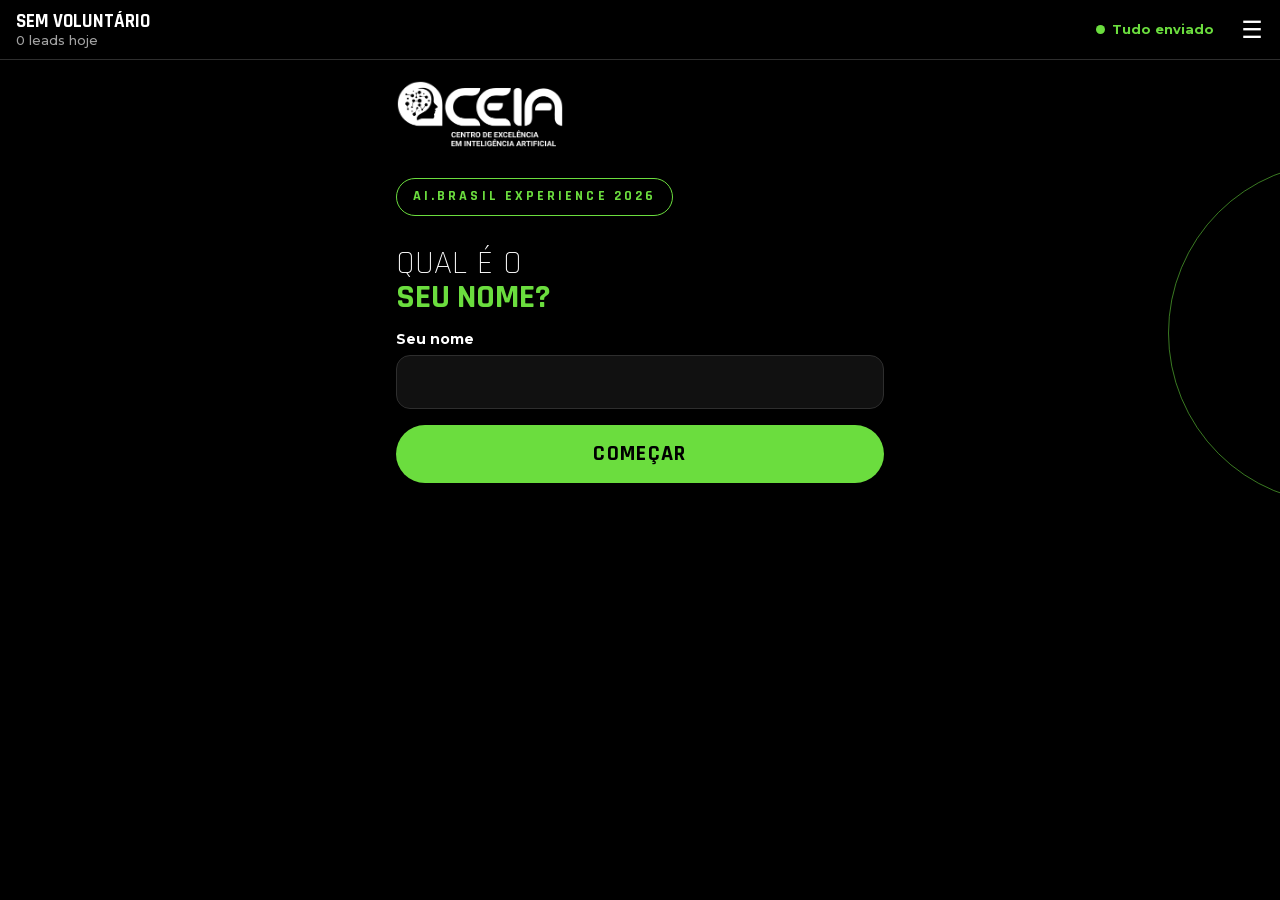
<file: index.html>
<!doctype html>
<html lang="pt-BR">
<head>
  <meta charset="utf-8">
  <meta name="viewport" content="width=device-width, initial-scale=1, viewport-fit=cover">
  <meta name="theme-color" content="#000000">
  <title>Leads</title>
  <!-- Instalar na tela inicial (Android pelo manifest; iPhone pelas tags apple-*) -->
  <link rel="manifest" href="manifest.json">
  <link rel="apple-touch-icon" href="icons/apple-touch-icon.png">
  <meta name="mobile-web-app-capable" content="yes">
  <meta name="apple-mobile-web-app-capable" content="yes">
  <meta name="apple-mobile-web-app-status-bar-style" content="black">
  <meta name="apple-mobile-web-app-title" content="Leads CEIA">
  <link rel="preload" href="fonts/rajdhani-700.woff2" as="font" type="font/woff2" crossorigin>
  <link rel="stylesheet" href="css/style.css">
</head>
<body>
  <header class="barra">
    <div class="barra-voluntario">
      <span id="barra-nome" class="barra-nome"></span>
      <span id="barra-hoje" class="barra-hoje"></span>
    </div>
    <button id="barra-status" class="barra-status" type="button">Tudo enviado</button>
    <button id="botao-menu" class="botao-menu" type="button" aria-label="Menu" aria-expanded="false" aria-controls="menu">☰</button>
  </header>

  <nav id="menu" class="menu" hidden>
    <button type="button" data-acao="leaderboard">Leaderboard</button>
    <button type="button" data-acao="enviar">Enviar pendentes</button>
    <button type="button" data-acao="backup">Exportar backup</button>
    <button type="button" data-acao="trocar">Trocar voluntário</button>
  </nav>

  <main>
    <!-- Dica de instalação: só no iPhone, no navegador, antes de instalar (o app instalado não mostra) -->
    <div id="dica-instalar" class="dica-instalar" hidden>
      <p><strong>📲 Instale o app no iPhone</strong></p>
      <ol>
        <li>Abra este link no <strong>Safari</strong>. Se abriu pelo WhatsApp ou Instagram, toque em "Abrir no Safari".</li>
        <li>Toque em <strong>Compartilhar</strong> (quadrado com seta para cima). Se não aparecer, toque antes em <strong>•••</strong>.</li>
        <li>Role e escolha <strong>Adicionar à Tela de Início</strong>. Se aparecer "Abrir como App Web", deixe ligado. Toque em <strong>Adicionar</strong>.</li>
        <li>Feche o Safari e abra pelo ícone <strong>Leads CEIA</strong>.</li>
      </ol>
      <button id="dica-instalar-ok" class="link" type="button">Entendi</button>
    </div>

    <!-- 1. Identificação (só no primeiro uso) -->
    <section id="tela-identificacao" class="tela" hidden>
      <img class="logo" src="img/logo-ceia.png" alt="CEIA — Centro de Excelência em Inteligência Artificial">
      <p id="nome-evento" class="selo"></p>
      <h1><span class="fino">Qual é o</span> <span class="destaque">seu nome?</span></h1>
      <form id="form-identificacao" class="formulario" novalidate>
        <div class="campo">
          <label for="voluntario-nome">Seu nome</label>
          <input id="voluntario-nome" type="text" autocomplete="name" autocapitalize="words" enterkeyhint="go">
        </div>
        <button class="botao botao-principal" type="submit">Começar</button>
      </form>
    </section>

    <!-- 2. Cadastro -->
    <section id="tela-cadastro" class="tela" hidden>
      <button id="ler-cracha" class="botao botao-principal botao-grande" type="button">Ler crachá</button>
      <button id="digitar-nome" class="link" type="button">Digitar nome</button>
      <form id="form-cadastro" class="formulario" novalidate>
        <div class="campo">
          <label for="lead-nome">Nome</label>
          <input id="lead-nome" type="text" autocomplete="off" autocapitalize="words" enterkeyhint="next">
        </div>
        <div class="campo">
          <label for="lead-empresa">Empresa <span class="opcional">(opcional)</span></label>
          <input id="lead-empresa" type="text" autocomplete="off" autocapitalize="words" enterkeyhint="next">
        </div>
        <fieldset id="grupo-contato" class="grupo-contato">
          <legend>Contato <span class="opcional">— preencha pelo menos um</span></legend>
          <div class="campo">
            <label for="lead-celular">Celular</label>
            <input id="lead-celular" type="tel" inputmode="numeric" autocomplete="off" placeholder="(11) 98765-4321" enterkeyhint="next">
          </div>
          <div class="campo">
            <label for="lead-email">E-mail</label>
            <input id="lead-email" type="email" inputmode="email" autocomplete="off" autocapitalize="off" spellcheck="false" placeholder="nome@empresa.com" enterkeyhint="done">
          </div>
        </fieldset>
        <label class="checkbox">
          <input id="lead-autorizou" type="checkbox">
          <span>Autorizou o contato</span>
        </label>
        <button class="botao botao-principal" type="submit">Continuar</button>
      </form>
    </section>

    <!-- 3. Próximo passo -->
    <section id="tela-passo" class="tela" hidden>
      <h1><span class="fino">Qual o melhor</span> <span class="destaque">próximo passo?</span></h1>
      <!-- Temperatura do lead: só ícones, montados a partir do config.js -->
      <div id="temperatura" class="temperatura" role="radiogroup" aria-label="Temperatura do lead"></div>
      <div id="botoes-passo" class="botoes-passo"></div>
      <button id="voltar-cadastro" class="link" type="button">Voltar</button>
    </section>

    <!-- 4. QR para a empresa -->
    <section id="tela-qr" class="tela tela-qr" hidden>
      <img class="logo" src="img/logo-ceia.png" alt="CEIA — Centro de Excelência em Inteligência Artificial">
      <h1 id="qr-titulo"></h1>
      <img id="qr-imagem" class="qr-imagem" alt="QR code">
      <p id="qr-erro" class="qr-erro" hidden></p>
      <div class="campo campo-observacao">
        <label for="lead-observacao">Observação <span class="opcional">(opcional)</span></label>
        <textarea id="lead-observacao" rows="3" maxlength="500" placeholder="Resumo da conversa" autocomplete="off"></textarea>
      </div>
      <button id="novo-lead" class="botao botao-principal botao-grande" type="button">Novo lead</button>
      <button id="trocar-opcao" class="link" type="button">Trocar opção</button>
    </section>
  </main>

  <!-- Leitor do QR do crachá: abre por cima de tudo -->
  <div id="leitor" class="leitor" hidden>
    <p class="leitor-instrucao">Aponte a câmera para o QR do crachá</p>
    <div id="leitor-video" class="leitor-video"></div>
    <button id="leitor-cancelar" class="botao botao-secundario" type="button">Cancelar</button>
  </div>

  <!-- Leaderboard: leads por voluntário, direto da planilha. Abre por cima de tudo, sem mexer no lead da tela. -->
  <div id="leaderboard" class="leaderboard" role="dialog" aria-modal="true" aria-labelledby="leaderboard-titulo" hidden>
    <div class="leaderboard-topo">
      <h1 id="leaderboard-titulo"><span class="fino">Leaderboard</span> <span class="destaque">do evento</span></h1>
      <button id="leaderboard-fechar" class="botao-fechar" type="button" aria-label="Fechar o leaderboard">✕</button>
    </div>
    <p id="leaderboard-status" class="leaderboard-status" role="status"></p>
    <p id="leaderboard-nota" class="leaderboard-nota" hidden></p>
    <ol id="leaderboard-lista" class="leaderboard-lista"></ol>
  </div>

  <div id="aviso" class="aviso" role="status" hidden></div>

  <script src="config.js"></script>
  <script src="vendor/html5-qrcode.min.js"></script>
  <script src="js/core.js"></script>
  <script src="js/scanner.js"></script>
  <script src="js/storage.js"></script>
  <script src="js/sync.js"></script>
  <script src="js/ranking.js"></script>
  <script src="js/app.js"></script>
</body>
</html>
</file>
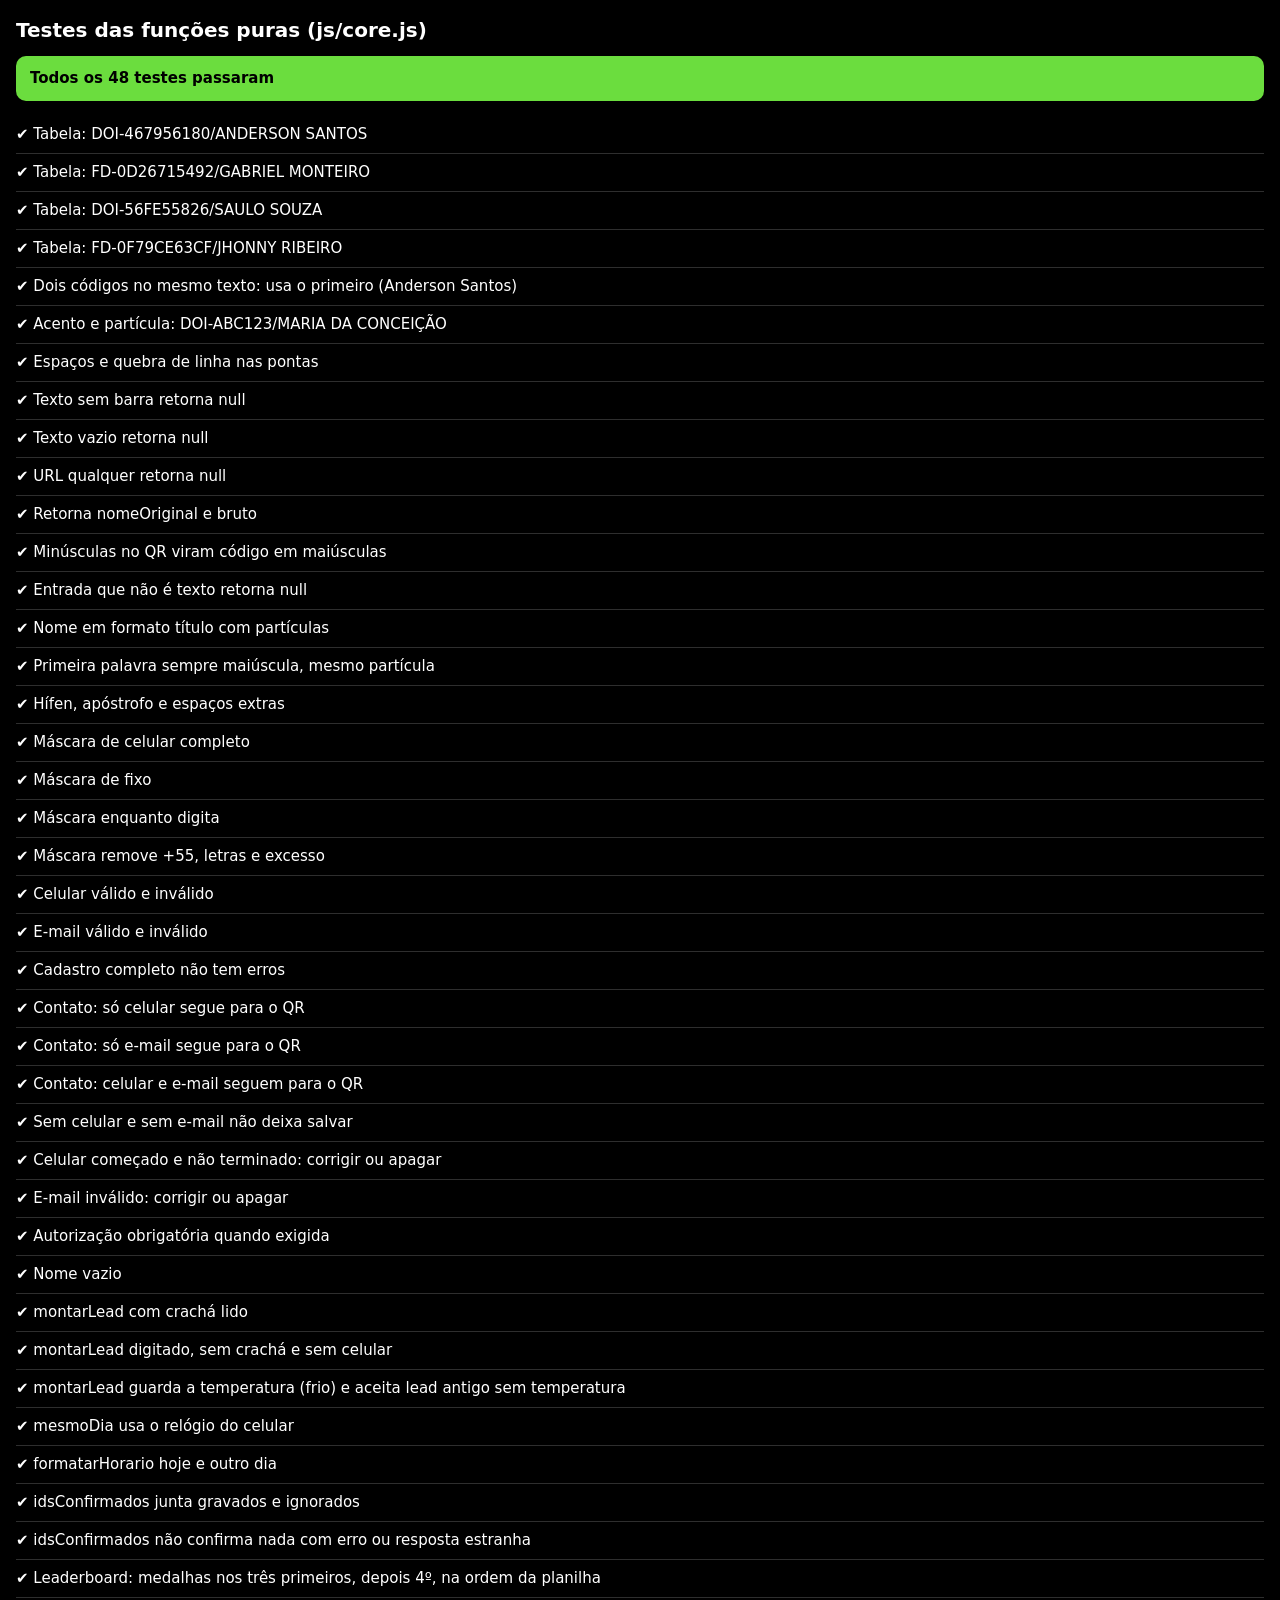
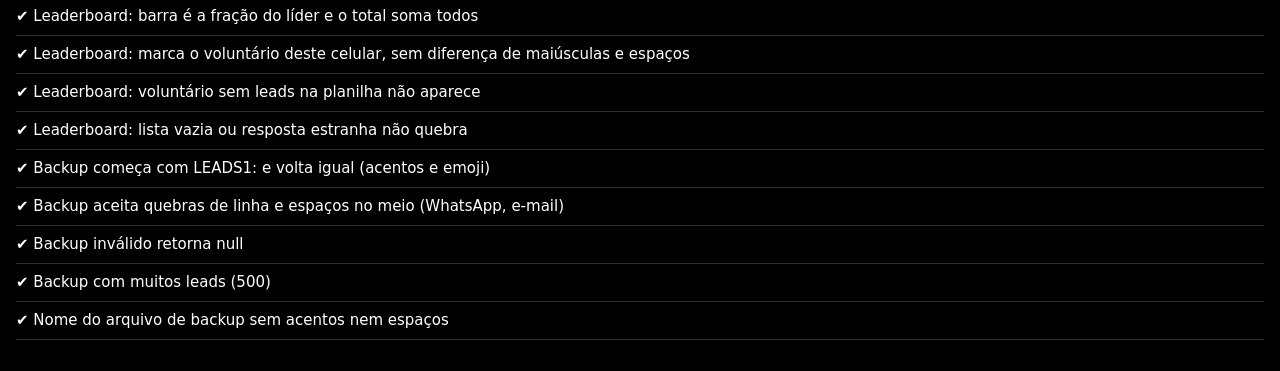
<file: tests.html>
<!doctype html>
<html lang="pt-BR">
<head>
  <meta charset="utf-8">
  <meta name="viewport" content="width=device-width, initial-scale=1">
  <title>Testes</title>
  <style>
    body { margin: 0; padding: 16px; background: #000; color: #fff; font: 15px/1.4 system-ui, sans-serif; }
    h1 { margin: 0 0 12px; font-size: 20px; }
    #resumo { padding: 12px 14px; border-radius: 10px; font-weight: 700; color: #000; }
    .passou { background: #6bdd3e; }
    .falhou { background: #ff6b6b; }
    ul { padding: 0; list-style: none; }
    li { padding: 8px 0; border-bottom: 1px solid #2e2e2e; }
    li.erro { color: #ff8a8a; }
    pre { margin: 4px 0 0; white-space: pre-wrap; font-size: 13px; color: #ccc; }
  </style>
</head>
<body>
  <h1>Testes das funções puras (js/core.js)</h1>
  <div id="resumo">Rodando…</div>
  <ul id="lista"></ul>

  <script src="js/core.js"></script>
  <script>
    (function () {
      'use strict';
      var resultados = [];

      function teste(nome, fn) {
        try {
          fn();
          resultados.push({ nome: nome, ok: true });
        } catch (erro) {
          resultados.push({ nome: nome, ok: false, detalhe: erro.message });
        }
      }

      function igual(atual, esperado) {
        var a = JSON.stringify(atual);
        var e = JSON.stringify(esperado);
        if (a !== e) throw new Error('esperado ' + e + '\nrecebido ' + a);
      }

      function cracha(texto) {
        var r = Core.parseBadge(texto);
        return r && { prefixo: r.prefixo, id: r.id, codigo: r.codigo, nome: r.nome };
      }

      /* ---------- parseBadge: casos obrigatórios do PLANO.md ---------- */

      teste('Tabela: DOI-467956180/ANDERSON SANTOS', function () {
        igual(cracha('DOI-467956180/ANDERSON SANTOS'), { prefixo: 'DOI', id: '467956180', codigo: 'DOI-467956180', nome: 'Anderson Santos' });
      });
      teste('Tabela: FD-0D26715492/GABRIEL MONTEIRO', function () {
        igual(cracha('FD-0D26715492/GABRIEL MONTEIRO'), { prefixo: 'FD', id: '0D26715492', codigo: 'FD-0D26715492', nome: 'Gabriel Monteiro' });
      });
      teste('Tabela: DOI-56FE55826/SAULO SOUZA', function () {
        igual(cracha('DOI-56FE55826/SAULO SOUZA'), { prefixo: 'DOI', id: '56FE55826', codigo: 'DOI-56FE55826', nome: 'Saulo Souza' });
      });
      teste('Tabela: FD-0F79CE63CF/JHONNY RIBEIRO', function () {
        igual(cracha('FD-0F79CE63CF/JHONNY RIBEIRO'), { prefixo: 'FD', id: '0F79CE63CF', codigo: 'FD-0F79CE63CF', nome: 'Jhonny Ribeiro' });
      });
      teste('Dois códigos no mesmo texto: usa o primeiro (Anderson Santos)', function () {
        igual(cracha('DOI-467956180/ANDERSON SANTOS FD-0D26715492/GABRIEL MONTEIRO'), { prefixo: 'DOI', id: '467956180', codigo: 'DOI-467956180', nome: 'Anderson Santos' });
      });
      teste('Acento e partícula: DOI-ABC123/MARIA DA CONCEIÇÃO', function () {
        igual(cracha('DOI-ABC123/MARIA DA CONCEIÇÃO'), { prefixo: 'DOI', id: 'ABC123', codigo: 'DOI-ABC123', nome: 'Maria da Conceição' });
      });
      teste('Espaços e quebra de linha nas pontas', function () {
        igual(cracha('  \n DOI-467956180/ANDERSON SANTOS \r\n  '), { prefixo: 'DOI', id: '467956180', codigo: 'DOI-467956180', nome: 'Anderson Santos' });
      });
      teste('Texto sem barra retorna null', function () {
        igual(Core.parseBadge('DOI-467956180 ANDERSON SANTOS'), null);
      });
      teste('Texto vazio retorna null', function () {
        igual(Core.parseBadge(''), null);
        igual(Core.parseBadge('   '), null);
      });
      teste('URL qualquer retorna null', function () {
        igual(Core.parseBadge('https://www.google.com/search?q=cracha'), null);
      });

      /* ---------- parseBadge: retorno completo ---------- */

      teste('Retorna nomeOriginal e bruto', function () {
        var r = Core.parseBadge(' DOI-467956180/ANDERSON SANTOS ');
        igual(r.nomeOriginal, 'ANDERSON SANTOS');
        igual(r.bruto, ' DOI-467956180/ANDERSON SANTOS ');
      });
      teste('Minúsculas no QR viram código em maiúsculas', function () {
        igual(cracha('doi-56fe55826/saulo souza'), { prefixo: 'DOI', id: '56FE55826', codigo: 'DOI-56FE55826', nome: 'Saulo Souza' });
      });
      teste('Entrada que não é texto retorna null', function () {
        igual(Core.parseBadge(null), null);
        igual(Core.parseBadge(undefined), null);
      });

      /* ---------- formatarNome ---------- */

      teste('Nome em formato título com partículas', function () {
        igual(Core.formatarNome('JOÃO DOS SANTOS E SILVA'), 'João dos Santos e Silva');
      });
      teste('Primeira palavra sempre maiúscula, mesmo partícula', function () {
        igual(Core.formatarNome('da silva'), 'Da Silva');
      });
      teste('Hífen, apóstrofo e espaços extras', function () {
        igual(Core.formatarNome("  ana-maria   D'ÁVILA "), "Ana-Maria D'Ávila");
      });

      /* ---------- Celular ---------- */

      teste('Máscara de celular completo', function () {
        igual(Core.formatarCelular('11987654321'), '(11) 98765-4321');
      });
      teste('Máscara de fixo', function () {
        igual(Core.formatarCelular('1134567890'), '(11) 3456-7890');
      });
      teste('Máscara enquanto digita', function () {
        igual(Core.formatarCelular('1'), '(1');
        igual(Core.formatarCelular('11'), '(11');
        igual(Core.formatarCelular('119'), '(11) 9');
        igual(Core.formatarCelular('1198765'), '(11) 9876-5');
        igual(Core.formatarCelular(''), '');
      });
      teste('Máscara remove +55, letras e excesso', function () {
        igual(Core.formatarCelular('+55 (11) 98765-4321'), '(11) 98765-4321');
        igual(Core.formatarCelular('11a98765b4321999'), '(11) 98765-4321');
      });
      teste('Celular válido e inválido', function () {
        igual(Core.celularValido('(11) 98765-4321'), true);
        igual(Core.celularValido('(11) 3456-7890'), true);
        igual(Core.celularValido('(11) 9876-543'), false);
        igual(Core.celularValido('(01) 98765-4321'), false);
        igual(Core.celularValido('(11) 18765-4321'), false);
        igual(Core.celularValido(''), false);
      });

      /* ---------- E-mail ---------- */

      teste('E-mail válido e inválido', function () {
        igual(Core.emailValido('anderson@acme.com'), true);
        igual(Core.emailValido(' ana@empresa.com.br '), true);
        igual(Core.emailValido('anderson@acme'), false);
        igual(Core.emailValido('anderson acme.com'), false);
        igual(Core.emailValido(''), false);
      });

      /* ---------- validarCadastro ---------- */

      function campos(extra) {
        var base = { nome: 'Anderson Santos', celular: '(11) 98765-4321', email: 'anderson@acme.com', autorizou: true };
        for (var k in extra) base[k] = extra[k];
        return base;
      }
      function camposComErro(erros) {
        return erros.map(function (e) { return e.campo; });
      }

      teste('Cadastro completo não tem erros', function () {
        igual(Core.validarCadastro(campos({}), true), []);
      });
      teste('Contato: só celular segue para o QR', function () {
        igual(Core.validarCadastro(campos({ email: '' }), true), []);
      });
      teste('Contato: só e-mail segue para o QR', function () {
        igual(Core.validarCadastro(campos({ celular: '' }), true), []);
        igual(Core.validarCadastro(campos({ celular: '   ' }), true), []);
      });
      teste('Contato: celular e e-mail seguem para o QR', function () {
        igual(Core.validarCadastro(campos({}), true), []);
        igual(Core.validarCadastro(campos({ celular: '(11) 3456-7890' }), true), []);
      });
      teste('Sem celular e sem e-mail não deixa salvar', function () {
        var erros = Core.validarCadastro(campos({ celular: '', email: '  ' }), true);
        igual(camposComErro(erros), ['contato']);
        igual(erros[0].mensagem, 'Informe pelo menos um contato: celular ou e-mail.');
      });
      teste('Celular começado e não terminado: corrigir ou apagar', function () {
        igual(Core.validarCadastro(campos({ celular: '(11) 9876' }), true), [
          { campo: 'celular', mensagem: 'Celular incompleto: corrija com DDD ou apague para seguir só com o e-mail.' }
        ]);
        igual(Core.validarCadastro(campos({ celular: '98765-4321', email: '' }), true), [
          { campo: 'celular', mensagem: 'Celular incompleto: digite DDD + número.' }
        ]);
      });
      teste('E-mail inválido: corrigir ou apagar', function () {
        igual(Core.validarCadastro(campos({ email: 'anderson@' }), true), [
          { campo: 'email', mensagem: 'E-mail inválido: corrija ou apague para seguir só com o celular.' }
        ]);
        igual(camposComErro(Core.validarCadastro(campos({ email: 'anderson@', celular: '' }), true)), ['email']);
      });
      teste('Autorização obrigatória quando exigida', function () {
        igual(camposComErro(Core.validarCadastro(campos({ autorizou: false }), true)), ['autorizou']);
        igual(Core.validarCadastro(campos({ autorizou: false }), false), []);
      });
      teste('Nome vazio', function () {
        igual(camposComErro(Core.validarCadastro(campos({ nome: '  ' }), true)), ['nome']);
      });

      /* ---------- montarLead ---------- */

      function dadosLead(extra) {
        var base = {
          id: 'id-1',
          agora: new Date(Date.UTC(2026, 9, 28, 13, 5, 0)),
          voluntario: 'Ana',
          dispositivo: 'K7Q2XM',
          cracha: Core.parseBadge('DOI-467956180/ANDERSON SANTOS'),
          origemNome: 'qr',
          nome: '  Anderson   Santos ',
          empresa: ' Acme ',
          celular: '11987654321',
          email: ' Anderson@ACME.com ',
          autorizou: true,
          proximoPasso: 'reuniao',
          temperatura: 'quente',
          observacao: ' quer demo '
        };
        for (var k in extra) base[k] = extra[k];
        return base;
      }

      teste('montarLead com crachá lido', function () {
        igual(Core.montarLead(dadosLead({})), {
          id: 'id-1',
          capturado_em: '2026-10-28T13:05:00.000Z',
          status: 'pendente',
          voluntario: 'Ana',
          cracha_codigo: 'DOI-467956180',
          cracha_tipo: 'DOI',
          nome: 'Anderson Santos',
          empresa: 'Acme',
          celular: '(11) 98765-4321',
          email: 'anderson@acme.com',
          proximo_passo: 'reuniao',
          temperatura: 'quente',
          observacao: 'quer demo',
          autorizou_contato: true,
          origem_nome: 'qr',
          dispositivo: 'K7Q2XM'
        });
      });
      teste('montarLead digitado, sem crachá e sem celular', function () {
        var lead = Core.montarLead(dadosLead({ cracha: null, origemNome: 'manual', celular: '', proximoPasso: 'contato' }));
        igual([lead.cracha_codigo, lead.cracha_tipo, lead.celular, lead.origem_nome, lead.proximo_passo], ['', '', '', 'manual', 'contato']);
      });
      teste('montarLead guarda a temperatura (frio) e aceita lead antigo sem temperatura', function () {
        igual(Core.montarLead(dadosLead({ temperatura: 'frio' })).temperatura, 'frio');
        igual(Core.montarLead(dadosLead({ temperatura: undefined })).temperatura, '');
      });

      /* ---------- Datas e confirmação do envio ---------- */

      teste('mesmoDia usa o relógio do celular', function () {
        var agora = new Date(2026, 9, 28, 23, 50);
        igual(Core.mesmoDia(new Date(2026, 9, 28, 0, 5).toISOString(), agora), true);
        igual(Core.mesmoDia(new Date(2026, 9, 27, 23, 59).toISOString(), agora), false);
      });
      teste('formatarHorario hoje e outro dia', function () {
        var agora = new Date(2026, 9, 28, 18, 0);
        igual(Core.formatarHorario(new Date(2026, 9, 28, 14, 32).toISOString(), agora), 'hoje às 14:32');
        igual(Core.formatarHorario(new Date(2026, 9, 27, 9, 5).toISOString(), agora), '27/10 às 09:05');
      });
      teste('idsConfirmados junta gravados e ignorados', function () {
        igual(Core.idsConfirmados({ ok: true, gravados: ['a'], ignorados: ['b'] }), ['a', 'b']);
      });
      teste('idsConfirmados não confirma nada com erro ou resposta estranha', function () {
        igual(Core.idsConfirmados({ ok: false, erro: 'Token inválido' }), []);
        igual(Core.idsConfirmados(null), []);
        igual(Core.idsConfirmados({ ok: true }), []);
      });

      /* ---------- Leaderboard ---------- */

      var daPlanilha = [
        { nome: 'Jorge Vinícius', leads: 17 },
        { nome: 'Aisha', leads: 16 },
        { nome: 'Maria Júlia', leads: 8 },
        { nome: 'Gustavo Leite', leads: 4 }
      ];

      teste('Leaderboard: medalhas nos três primeiros, depois 4º, na ordem da planilha', function () {
        igual(Core.montarRanking(daPlanilha, '').linhas.map(function (l) { return l.posicao + ' ' + l.nome; }),
          ['🥇 Jorge Vinícius', '🥈 Aisha', '🥉 Maria Júlia', '4º Gustavo Leite']);
      });
      teste('Leaderboard: barra é a fração do líder e o total soma todos', function () {
        var ranking = Core.montarRanking(daPlanilha, '');
        igual(ranking.linhas.map(function (l) { return l.barra; }), [1, 16 / 17, 8 / 17, 4 / 17]);
        igual(ranking.total, 45);
      });
      teste('Leaderboard: marca o voluntário deste celular, sem diferença de maiúsculas e espaços', function () {
        var ranking = Core.montarRanking(daPlanilha, '  maria   JÚLIA ');
        igual(ranking.linhas.map(function (l) { return l.voce; }), [false, false, true, false]);
        igual(ranking.voceAparece, true);
      });
      teste('Leaderboard: voluntário sem leads na planilha não aparece', function () {
        var ranking = Core.montarRanking(daPlanilha, 'Hugo');
        igual(ranking.voceAparece, false);
        igual(Core.montarRanking(daPlanilha, '').voceAparece, false);
      });
      teste('Leaderboard: lista vazia ou resposta estranha não quebra', function () {
        igual(Core.montarRanking([], 'Ana'), { linhas: [], total: 0, voceAparece: false });
        igual(Core.montarRanking(null, 'Ana').total, 0);
        var estranho = Core.montarRanking([null, { nome: '' }, { nome: 'Ana', leads: '3' }, { nome: 'Bia' }], 'Ana');
        igual(estranho.linhas.map(function (l) { return [l.nome, l.leads, l.barra]; }), [['Ana', 3, 1], ['Bia', 0, 0]]);
        igual(estranho.total, 3);
      });

      /* ---------- Backup ---------- */

      var leadsDoBackup = [
        Core.montarLead(dadosLead({})),
        Core.montarLead(dadosLead({ id: 'id-2', nome: 'MARIA DA CONCEIÇÃO', observacao: 'Ótima conversa 🔥 — voltar amanhã', temperatura: 'quente' }))
      ];

      teste('Backup começa com LEADS1: e volta igual (acentos e emoji)', function () {
        var texto = Core.codificarBackup(leadsDoBackup);
        igual(texto.indexOf('LEADS1:'), 0);
        igual(Core.decodificarBackup(texto), leadsDoBackup);
      });
      teste('Backup aceita quebras de linha e espaços no meio (WhatsApp, e-mail)', function () {
        var texto = Core.codificarBackup(leadsDoBackup);
        var quebrado = '  ' + texto.slice(0, 30) + '\n' + texto.slice(30, 80) + ' \r\n' + texto.slice(80) + '\n';
        igual(Core.decodificarBackup(quebrado), leadsDoBackup);
      });
      teste('Backup inválido retorna null', function () {
        igual(Core.decodificarBackup(''), null);
        igual(Core.decodificarBackup('olá'), null);
        igual(Core.decodificarBackup('LEADS1:isso não é base64'), null);
        igual(Core.decodificarBackup(Core.codificarBackup(leadsDoBackup).slice(0, 60)), null);
        igual(Core.decodificarBackup('LEADS1:' + btoa('{"nao":"lista"}')), null);
      });
      teste('Backup com muitos leads (500)', function () {
        var muitos = [];
        for (var i = 0; i < 500; i++) muitos.push(Core.montarLead(dadosLead({ id: 'id-' + i })));
        igual(Core.decodificarBackup(Core.codificarBackup(muitos)).length, 500);
      });
      teste('Nome do arquivo de backup sem acentos nem espaços', function () {
        igual(Core.nomeDoBackup('João da Silva', new Date(2026, 9, 28, 14, 32)), 'backup-leads-joao-da-silva-20261028-1432.txt');
        igual(Core.nomeDoBackup('', new Date(2026, 9, 29, 9, 5)), 'backup-leads-voluntario-20261029-0905.txt');
      });

      /* ---------- Resultado ---------- */

      var falhas = resultados.filter(function (r) { return !r.ok; }).length;
      var resumo = document.getElementById('resumo');
      resumo.textContent = falhas
        ? falhas + ' de ' + resultados.length + ' testes falharam'
        : 'Todos os ' + resultados.length + ' testes passaram';
      resumo.className = falhas ? 'falhou' : 'passou';
      document.title = (falhas ? '✘ ' : '✔ ') + resumo.textContent;

      var lista = document.getElementById('lista');
      resultados.forEach(function (r) {
        var item = document.createElement('li');
        item.className = r.ok ? '' : 'erro';
        item.textContent = (r.ok ? '✔ ' : '✘ ') + r.nome;
        if (!r.ok) {
          var pre = document.createElement('pre');
          pre.textContent = r.detalhe;
          item.appendChild(pre);
        }
        lista.appendChild(item);
      });
    })();
  </script>
</body>
</html>
</file>
<file: css/style.css>
/* Identidade visual: AI.Brasil Experience 2026 (fundo preto, verde e amarelo-lima). */

@font-face {
  font-family: "Rajdhani";
  font-weight: 300;
  font-display: swap;
  src: url("../fonts/rajdhani-300.woff2") format("woff2");
}

@font-face {
  font-family: "Rajdhani";
  font-weight: 700;
  font-display: swap;
  src: url("../fonts/rajdhani-700.woff2") format("woff2");
}

@font-face {
  font-family: "Montserrat";
  font-weight: 500 700;
  font-display: swap;
  src: url("../fonts/montserrat.woff2") format("woff2");
}

:root {
  --preto: #000000;
  --verde: #6bdd3e;
  --lima: #e4ef3a;
  --branco: #ffffff;
  --cinza: #a3a3a3;
  --linha: #2e2e2e;
  --campo: #111111;
  --erro: #ff6b6b;
  --raio: 14px;
  --altura-barra: 60px;
  --topo: calc(var(--altura-barra) + env(safe-area-inset-top));
  --fonte-titulo: "Rajdhani", "Arial Narrow", system-ui, sans-serif;
  --fonte-texto: "Montserrat", system-ui, -apple-system, "Segoe UI", Roboto, sans-serif;
  color-scheme: dark;
}

* {
  box-sizing: border-box;
}

html {
  -webkit-text-size-adjust: 100%;
}

body {
  margin: 0;
  min-height: 100vh;
  overflow-x: hidden;
  font-family: var(--fonte-texto);
  font-size: 16px;
  font-weight: 500;
  line-height: 1.4;
  background: var(--preto);
  color: var(--branco);
}

/* Arco verde do pôster, só decorativo. */
body::before {
  content: "";
  position: fixed;
  top: 18vh;
  right: -230px;
  width: 340px;
  height: 340px;
  border: 1.5px solid var(--verde);
  border-radius: 50%;
  opacity: 0.55;
  pointer-events: none;
}

[hidden] {
  display: none !important;
}

button,
input,
textarea {
  font: inherit;
  color: inherit;
}

button {
  cursor: pointer;
  touch-action: manipulation;
  -webkit-tap-highlight-color: transparent;
}

/* Título no estilo do pôster: parte fina em branco e parte em destaque. */
h1 {
  margin: 0;
  font-family: var(--fonte-titulo);
  font-size: 34px;
  font-weight: 700;
  line-height: 1;
  text-transform: uppercase;
}

h1 .fino {
  display: block;
  font-weight: 300;
}

h1 .destaque {
  display: block;
  color: var(--verde);
}

.logo {
  display: block;
  width: 168px;
  height: auto;
}

.selo {
  align-self: flex-start;
  padding: 8px 16px;
  border: 1.5px solid var(--verde);
  border-radius: 999px;
  font-family: var(--fonte-titulo);
  font-size: 14px;
  font-weight: 700;
  letter-spacing: 0.22em;
  text-transform: uppercase;
  color: var(--verde);
}

/* ---------- Barra fixa ---------- */

.barra {
  position: fixed;
  inset: 0 0 auto 0;
  z-index: 10;
  display: flex;
  align-items: center;
  gap: 4px;
  height: var(--topo);
  padding: env(safe-area-inset-top) 4px 0 16px;
  background: var(--preto);
  border-bottom: 1px solid var(--linha);
}

.barra-voluntario {
  display: flex;
  flex: 1;
  flex-direction: column;
  min-width: 0;
  line-height: 1.15;
}

.barra-nome {
  overflow: hidden;
  font-family: var(--fonte-titulo);
  font-size: 19px;
  font-weight: 700;
  white-space: nowrap;
  text-overflow: ellipsis;
  text-transform: uppercase;
}

.barra-hoje {
  font-size: 13px;
  color: var(--cinza);
}

.barra-status {
  display: flex;
  align-items: center;
  gap: 7px;
  min-height: 48px;
  padding: 0 10px;
  border: 0;
  background: transparent;
  font-size: 13px;
  font-weight: 700;
  color: var(--verde);
  white-space: nowrap;
}

.barra-status::before {
  content: "";
  width: 9px;
  height: 9px;
  border-radius: 50%;
  background: currentColor;
}

.barra-status.pendente {
  color: var(--lima);
}

.botao-menu {
  width: 48px;
  height: 48px;
  border: 0;
  background: transparent;
  font-size: 24px;
}

.menu {
  position: fixed;
  top: calc(var(--topo) + 6px);
  right: 8px;
  z-index: 11;
  display: flex;
  flex-direction: column;
  min-width: 240px;
  overflow: hidden;
  background: var(--campo);
  border: 1px solid var(--linha);
  border-radius: var(--raio);
  box-shadow: 0 12px 32px rgb(0 0 0 / 0.6);
}

.menu button {
  min-height: 54px;
  padding: 0 18px;
  border: 0;
  border-bottom: 1px solid var(--linha);
  background: transparent;
  text-align: left;
}

.menu button:last-child {
  border-bottom: 0;
}

.menu button:active {
  background: var(--linha);
}

/* ---------- Telas ---------- */

main {
  position: relative;
  max-width: 520px;
  margin: 0 auto;
  padding: calc(var(--topo) + 20px) 16px calc(28px + env(safe-area-inset-bottom));
}

.tela,
.formulario {
  display: flex;
  flex-direction: column;
  gap: 16px;
}

.campo {
  display: flex;
  flex-direction: column;
  gap: 6px;
}

.campo label {
  font-size: 14px;
  font-weight: 700;
}

.opcional {
  font-weight: 500;
  color: var(--cinza);
}

/* 18px evita o zoom automático do Safari ao tocar no campo. */
.campo input,
.campo textarea {
  width: 100%;
  min-height: 54px;
  padding: 0 16px;
  border: 1px solid var(--linha);
  border-radius: var(--raio);
  background: var(--campo);
  font-size: 18px;
}

.campo textarea {
  min-height: 96px;
  padding: 12px 16px;
  line-height: 1.4;
  resize: vertical;
}

.campo input::placeholder,
.campo textarea::placeholder {
  color: #6b6b6b;
}

.campo input:focus,
.campo textarea:focus,
.checkbox:focus-within {
  border-color: var(--verde);
  outline: 2px solid rgb(107 221 62 / 0.35);
}

.campo input[aria-invalid="true"],
.checkbox[aria-invalid="true"] {
  border-color: var(--erro);
  outline: 2px solid rgb(255 107 107 / 0.3);
}

/* Celular e e-mail juntos: basta um dos dois. */
.grupo-contato {
  display: flex;
  flex-direction: column;
  gap: 12px;
  min-width: 0;
  margin: 0;
  padding: 12px 14px 16px;
  border: 1px dashed var(--linha);
  border-radius: var(--raio);
}

.grupo-contato legend {
  padding: 0 6px;
  font-size: 14px;
  font-weight: 700;
}

.grupo-contato[aria-invalid="true"] {
  border: 1.5px solid var(--erro);
}

.checkbox {
  display: flex;
  align-items: center;
  gap: 12px;
  min-height: 58px;
  padding: 0 16px;
  border: 1px solid var(--linha);
  border-radius: var(--raio);
  background: var(--campo);
  font-weight: 700;
}

.checkbox input {
  width: 26px;
  height: 26px;
  margin: 0;
  accent-color: var(--verde);
}

.botao {
  min-height: 58px;
  padding: 0 24px;
  border: 0;
  border-radius: 999px;
  font-family: var(--fonte-titulo);
  font-size: 22px;
  font-weight: 700;
  letter-spacing: 0.06em;
  text-transform: uppercase;
}

.botao:active {
  filter: brightness(0.85);
}

.botao-principal {
  background: var(--verde);
  color: var(--preto);
}

.botao-grande {
  min-height: 74px;
  font-size: 26px;
}

.link {
  align-self: center;
  min-height: 48px;
  padding: 0 16px;
  border: 0;
  background: transparent;
  font-weight: 700;
  color: var(--lima);
  text-decoration: underline;
  text-underline-offset: 4px;
}

/* Temperatura: três ícones lado a lado; o escolhido fica destacado. */
.temperatura {
  display: grid;
  grid-template-columns: repeat(3, 1fr);
  gap: 12px;
  padding: 4px;
  border: 1.5px solid transparent;
  border-radius: calc(var(--raio) + 4px);
}

.temperatura[aria-invalid="true"] {
  border-color: var(--erro);
}

.botao-temperatura {
  min-height: 76px;
  border: 1.5px solid var(--linha);
  border-radius: var(--raio);
  background: var(--campo);
  font-size: 38px;
  line-height: 1;
  opacity: 0.55;
}

.botao-temperatura[aria-checked="true"] {
  border: 2.5px solid var(--lima);
  background: #1d1d1d;
  opacity: 1;
}

.botoes-passo {
  display: flex;
  flex-direction: column;
  gap: 14px;
}

/* A cor de fundo vem do config.js; use cores claras, o texto é preto. */
.botao-passo {
  display: flex;
  flex-direction: column;
  align-items: center;
  justify-content: center;
  gap: 8px;
  min-height: 100px;
  padding-top: 12px;
  padding-bottom: 12px;
  color: var(--preto);
  font-size: 26px;
  line-height: 1.1;
}

/* Etiqueta dentro do botão (ex.: "BOT 🤖" no contato, que leva a um chatbot). */
.selo-passo {
  padding: 5px 14px;
  border-radius: 999px;
  background: var(--preto);
  color: var(--branco);
  font-size: 17px;
  letter-spacing: 0.12em;
}

.tela-qr {
  align-items: center;
  text-align: center;
}

.tela-qr h1 {
  font-size: 30px;
}

.tela-qr .logo {
  width: 140px;
}

.qr-imagem {
  display: block;
  width: min(84vw, 52vh, 440px);
  aspect-ratio: 1;
  padding: 14px;
  border-radius: 20px;
  background: var(--branco);
  object-fit: contain;
}

/* svh = altura visível com as barras do navegador abertas (Safari 15.4+, Chrome 108+). */
@supports (height: 1svh) {
  .qr-imagem {
    width: min(84vw, 52svh, 440px);
  }
}

/* Telas baixas (iPhone SE, Androids pequenos): o QR e o "Novo lead" vêm antes do resto. */
@media (max-height: 740px) {
  .tela-qr {
    gap: 12px;
  }

  .tela-qr .logo {
    width: 100px;
  }

  .tela-qr h1 {
    font-size: 24px;
  }

  .tela-qr .botao-grande {
    min-height: 60px;
  }
}

.campo-observacao {
  align-self: stretch;
  text-align: left;
}

.qr-erro {
  margin: 0;
  padding: 16px;
  border: 1.5px solid var(--lima);
  border-radius: var(--raio);
  font-weight: 700;
}

.tela-qr .botao {
  align-self: stretch;
}

.botao-secundario {
  border: 1.5px solid var(--branco);
  background: transparent;
  color: var(--branco);
}

/* ---------- Dica de instalação (iPhone) ---------- */

.dica-instalar {
  margin-bottom: 20px;
  padding: 14px 16px 6px;
  border: 1.5px solid var(--lima);
  border-radius: var(--raio);
  background: var(--campo);
  font-size: 15px;
}

.dica-instalar p {
  margin: 0 0 8px;
}

.dica-instalar ol {
  display: flex;
  flex-direction: column;
  gap: 6px;
  margin: 0;
  padding-left: 20px;
}

.dica-instalar .link {
  display: block;
  margin: 4px auto 0;
}

/* ---------- Leitor do QR ---------- */

.leitor {
  position: fixed;
  inset: 0;
  z-index: 30;
  display: flex;
  flex-direction: column;
  gap: 20px;
  padding: calc(24px + env(safe-area-inset-top)) 16px calc(24px + env(safe-area-inset-bottom));
  background: var(--preto);
}

.leitor-instrucao {
  margin: 0;
  font-family: var(--fonte-titulo);
  font-size: 26px;
  font-weight: 700;
  line-height: 1.1;
  text-align: center;
  text-transform: uppercase;
}

.leitor-video {
  width: 100%;
  min-height: 280px;
  max-width: 480px;
  margin: 0 auto;
  overflow: hidden;
  border: 1.5px solid var(--verde);
  border-radius: 20px;
  background: #0b0b0b;
}

.leitor-video video {
  display: block;
}

.leitor .botao {
  width: 100%;
  max-width: 480px;
  margin: auto auto 0;
}

/* ---------- Leaderboard ---------- */

.leaderboard {
  position: fixed;
  inset: 0;
  z-index: 25;
  overflow-y: auto;
  overscroll-behavior: contain;
  padding: 0 16px calc(24px + env(safe-area-inset-bottom));
  background: var(--preto);
}

.leaderboard > * {
  max-width: 520px;
  margin-right: auto;
  margin-left: auto;
}

/* Título e botão de fechar ficam visíveis ao rolar a lista. */
.leaderboard-topo {
  position: sticky;
  top: 0;
  z-index: 1;
  display: flex;
  align-items: center;
  gap: 12px;
  padding: calc(16px + env(safe-area-inset-top)) 0 14px;
  background: var(--preto);
  border-bottom: 1px solid var(--linha);
}

.leaderboard-topo h1 {
  flex: 1;
}

.botao-fechar {
  flex-shrink: 0;
  width: 48px;
  height: 48px;
  border: 1.5px solid var(--linha);
  border-radius: 50%;
  background: transparent;
  font-size: 20px;
}

.botao-fechar:active {
  background: var(--linha);
}

.leaderboard-status {
  margin-top: 12px;
  margin-bottom: 0;
  font-size: 13px;
  color: var(--cinza);
}

.leaderboard-nota {
  margin-top: 12px;
  margin-bottom: 0;
  padding: 12px 14px;
  border: 1.5px solid var(--lima);
  border-radius: var(--raio);
  background: var(--campo);
  font-size: 14px;
}

.leaderboard-lista {
  display: flex;
  flex-direction: column;
  gap: 8px;
  margin-top: 14px;
  margin-bottom: 0;
  padding: 0;
  list-style: none;
}

/* Posição | nome | leads; a barra (fração do líder) fica embaixo do nome. */
.ranking-item {
  display: grid;
  grid-template-columns: 40px 1fr auto;
  align-items: center;
  gap: 6px 10px;
  padding: 12px 14px;
  border: 1.5px solid var(--linha);
  border-radius: var(--raio);
  background: var(--campo);
}

.ranking-item.voce {
  border-color: var(--lima);
}

.ranking-posicao {
  font-family: var(--fonte-titulo);
  font-size: 22px;
  font-weight: 700;
  text-align: center;
}

.ranking-nome {
  min-width: 0;
  font-weight: 700;
  line-height: 1.25;
  overflow-wrap: anywhere;
}

.ranking-voce {
  display: inline-block;
  margin-left: 8px;
  padding: 2px 8px;
  border-radius: 999px;
  background: var(--lima);
  color: var(--preto);
  font-size: 11px;
  text-transform: uppercase;
  vertical-align: 2px;
}

.ranking-leads {
  font-family: var(--fonte-titulo);
  font-size: 28px;
  font-weight: 700;
  line-height: 1;
  color: var(--verde);
}

.ranking-barra {
  grid-column: 2 / 4;
  height: 6px;
  overflow: hidden;
  border-radius: 999px;
  background: var(--linha);
}

.ranking-barra span {
  display: block;
  height: 100%;
  border-radius: inherit;
  background: var(--verde);
}

/* ---------- Aviso temporário ---------- */

/* Fica no topo e deixa o toque passar, para não esconder nem bloquear os botões de baixo. */
.aviso {
  position: fixed;
  top: calc(var(--topo) + 8px);
  right: 16px;
  left: 16px;
  pointer-events: none;
  z-index: 20;
  max-width: 488px;
  margin: 0 auto;
  padding: 14px 16px;
  border: 1.5px solid var(--lima);
  border-radius: var(--raio);
  background: #141414;
  color: var(--branco);
  font-weight: 700;
  text-align: center;
  box-shadow: 0 12px 32px rgb(0 0 0 / 0.7);
}
</file>
